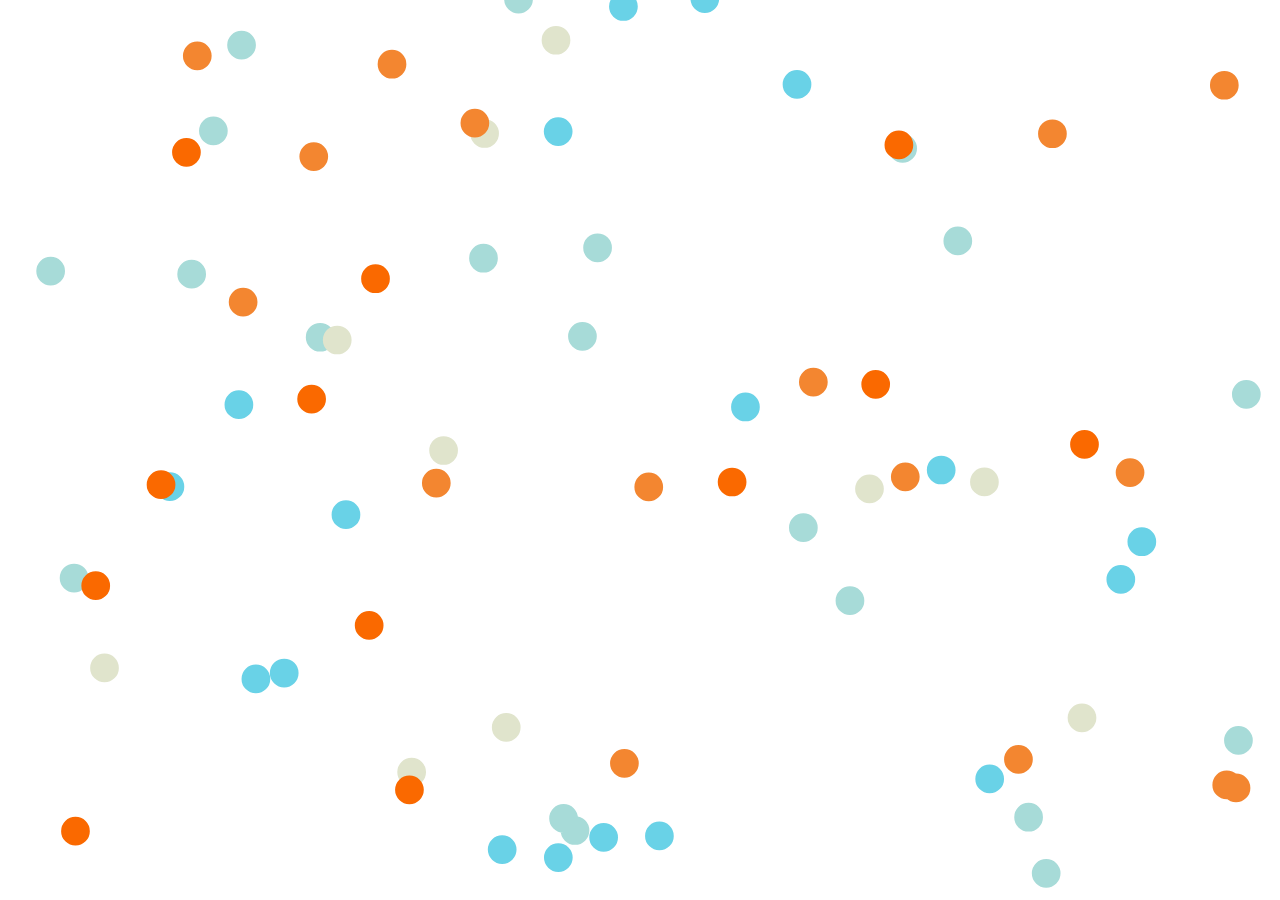
<file: index.html>
<!DOCTYPE html>
<html>
  <head>
    <title>Explodr</title>
    <script type="text/javascript" src="js/howler.min.js"></script>
    <script type="text/javascript" src="js/main.js"></script>
    <link rel="stylesheet" href="css/explodr.css"/>

    <!-- Each of the files needed by main.js -->
    <script type="text/javascript" src="js/ball.js"></script>
    <script type="text/javascript" src="js/constants.js"></script>
    <script type="text/javascript" src="js/audio.js"></script>
  </head>
  <body>
    <canvas id="game"></canvas>
  </body>
</html>
</file>
<file: css/explodr.css>
body{
    padding: 0px;
    margin: 0px;
}

#game{
    margin: 0px;
    padding: 0px;
    position: absolute;
    bottom: 0px;
}
</file>
